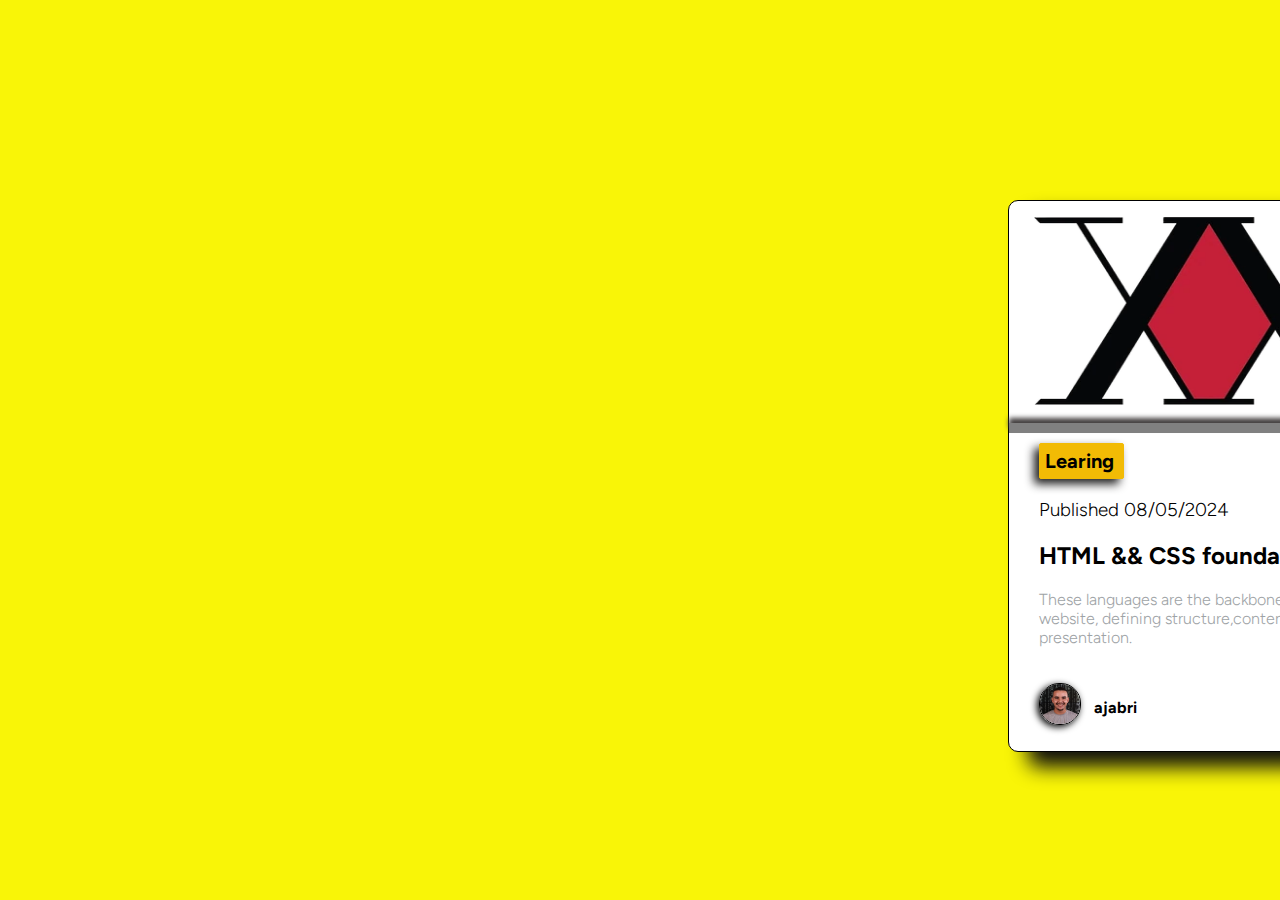
<file: first_challenge/index.html>
<!DOCTYPE html>

<html>
    <head>
        <title>Learing</title>
        <link rel="shortcut icon" href="html.png" type="image/x-icon">
        <link rel="stylesheet" href="main.css">
    </head>
    <body>
        <div class="b">
           <img class="hxh"src="Hunter_Association_logo.webp" alt="hxh">
           <hr>
            <h2 class="bot">Learing</h2>
            <h3>Published 08/05/2024</h3>
            <h2 class="h">HTML && CSS foundations</h2>
            <p class="pr">These languages are the backbone of every<br>website, defining structure,content,and <br>presentation.</p>
                <img class="ajabri" src="ajabri.jpeg" alt="ajabri">
            <strong><p id='p'>ajabri</p></strong>
        </div>
    </body>
</html>
</file>
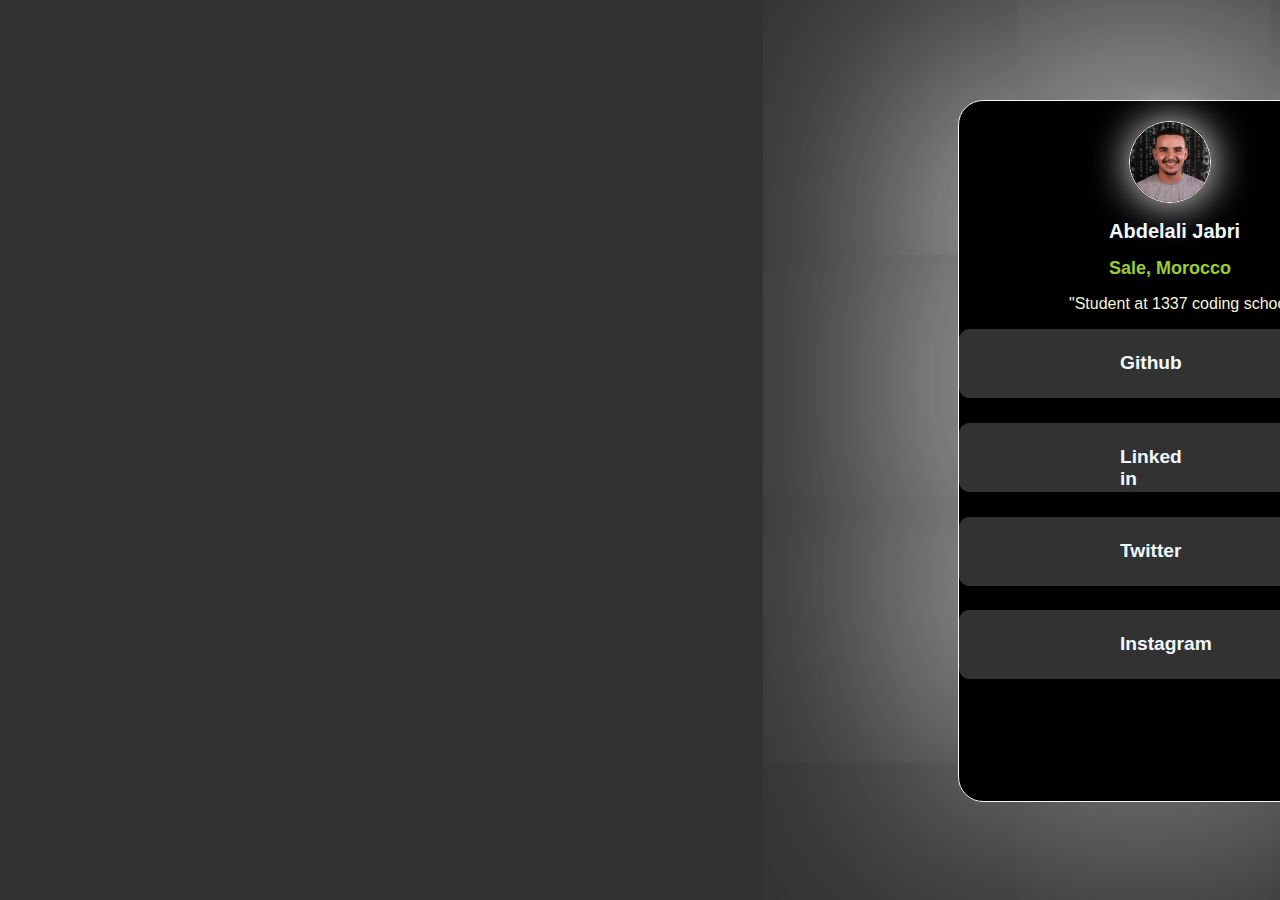
<file: second_challenge/index.html>
<!DOCTYPE html>
<html lang="en">
<head>
    <meta charset="UTF-8">
    <meta name="viewport" content="width=device-width, initial-scale=1.0">
    <link rel="shortcut icon" href="ajabri.jpeg" type="image/x-icon">
    <link rel="stylesheet" href="style.css">
    <title>Me</title>
</head>
<body>
    <div class="devv">
        <img src="ajabri.jpeg" alt="not found">
        <h1>Abdelali Jabri</h1>
        <h2>Sale, Morocco</h2>
        <p>"Student at 1337 coding school"</p>
        <div class="container">
            <a href="https://github.com/ajabrii" target="_blank"><div class="div1"><h1 class="git">Github</h1></div></a>
            <a href="https://www.linkedin.com/in/abdelali-jabri-51729b2b0" target="_blank"><div class="div1"><h1 class="git">Linked in</h1></div></a>
            <a href="https://twitter.com/AbddElAlii" target="_blank"><div class="div1"><h1 class="git">Twitter</h1></div></a>
            <a href="https://www.instagram.com/abdelali_jabri/" target="_blank"><div class="div1"><h1 class="git">Instagram</h1></div></a>
        </div>




    </div>
</body>
</html>
</file>
<file: first_challenge/main.css>
@import url('https://fonts.googleapis.com/css2?family=Figtree:ital,wght@0,300..900;1,300..900&display=swap');
html {
   font-family: 'Figtree', Courier, monospace;
}
body {
    background-color: rgb(249, 245, 7);
    color: rgb(0, 0, 0);
}
.b{
    width: 400px;
    height: 550px;
    margin-left: 1000px;
    margin-top: 200px;
    background-color: rgb(255, 255, 255);
    border-radius: 10px;
    border: 1px solid rgb(0, 0, 0);
    box-shadow: 20px 15px 20px rgb(14, 14, 14);
}
.hxh{
    width: 350px;
    margin-top: 10px;
    height: 200px;
    margin-left: 25px;
}
.bot{
    margin-left: 30px;
    font-size: 20px;
    padding: 5px;
    background-color: rgb(242, 187, 5);
    margin-right: 285px;
    border-radius: 2px;
    margin-top: 10px;
    border: 1px solid rgb(242, 187, 5);
    box-shadow: -5px 5px 10px rgb(31, 30, 30);
}
.h{
    margin-left: 30px;

}
.pr{
    margin-left: 30px;
    font-weight: lighter;
    color: rgb(158, 163, 166);

}
hr{
    border: 5px solid;
    box-shadow: 0px -5px 5px rgb(67, 63, 63);
}

.ajabri{
    width: 40px;
    height: 40px;
    margin-left: 30px;
    margin-top: 20px;
    border-radius: 20px;
    border: 0.5px solid black;
    box-shadow: -2px 2px 7px black;
    display: inline;
}
#p
{
    position: relative;
    top: -47px;
    left: 85px;

}
h3{
    margin-left: 30px;
    font-weight: lighter;
}
</file>
<file: second_challenge/style.css>
body{
    background-color: rgb(51, 50, 50);
    font-family: 'Franklin Gothic Medium', 'Arial Narrow', Arial, sans-serif;
}
.devv{
    margin-top: 100px;
    margin-left: 950px;
    width: 400px;
    height: 700px;
    border: 0.5px solid whitesmoke;
    box-shadow: -15px -30px 3000px 3px whitesmoke;
    background-color: black;
    border: 1px 1px 1px black;
    border-radius: 25px;
}
img{
    width: 80px;
    margin-left:170px;
    height: 80px;
    border: 1px solid white;
    border-radius: 50px;
    margin-top: 20px;
    box-shadow: 1px 1px 40px whitesmoke;
}

h1{
    font-size: 20px;
    color: aliceblue;
    margin-left:150px;
}

h2{
    color: yellowgreen;
    font-size: large;
    margin-left: 150px;
}

p{
    color: beige;
    margin-left: 110px;
}

.git{
    animation: alternate-reverse;
    margin-top: 15px;
    margin-left: 160px;
    margin-right: 160px;
    margin-left: 160px;
    font-size: larger;



}
.container{
    display: flex;
    flex-direction: column;
    justify-content: center;
    justify-content: space-around;
    justify-content: space-between;

    height: 350px;
}

a {
    text-decoration: none;
}

.div1{
    background-color: rgb(51, 50, 50);
    border: 1px solid rgb(51, 50, 50);
    border-radius: 10px;
    padding-top: 7px;
    height: 60px;
}

.div1:hover{
    background-color: green;
    border: 1px solid green;
    box-shadow: 5px 5px 15px green;
    height: 60;
    margin-top: 10px;
    margin-bottom: 10px;
}

.devv:hover{
    border: 0.5px solid black;
}
</file>
